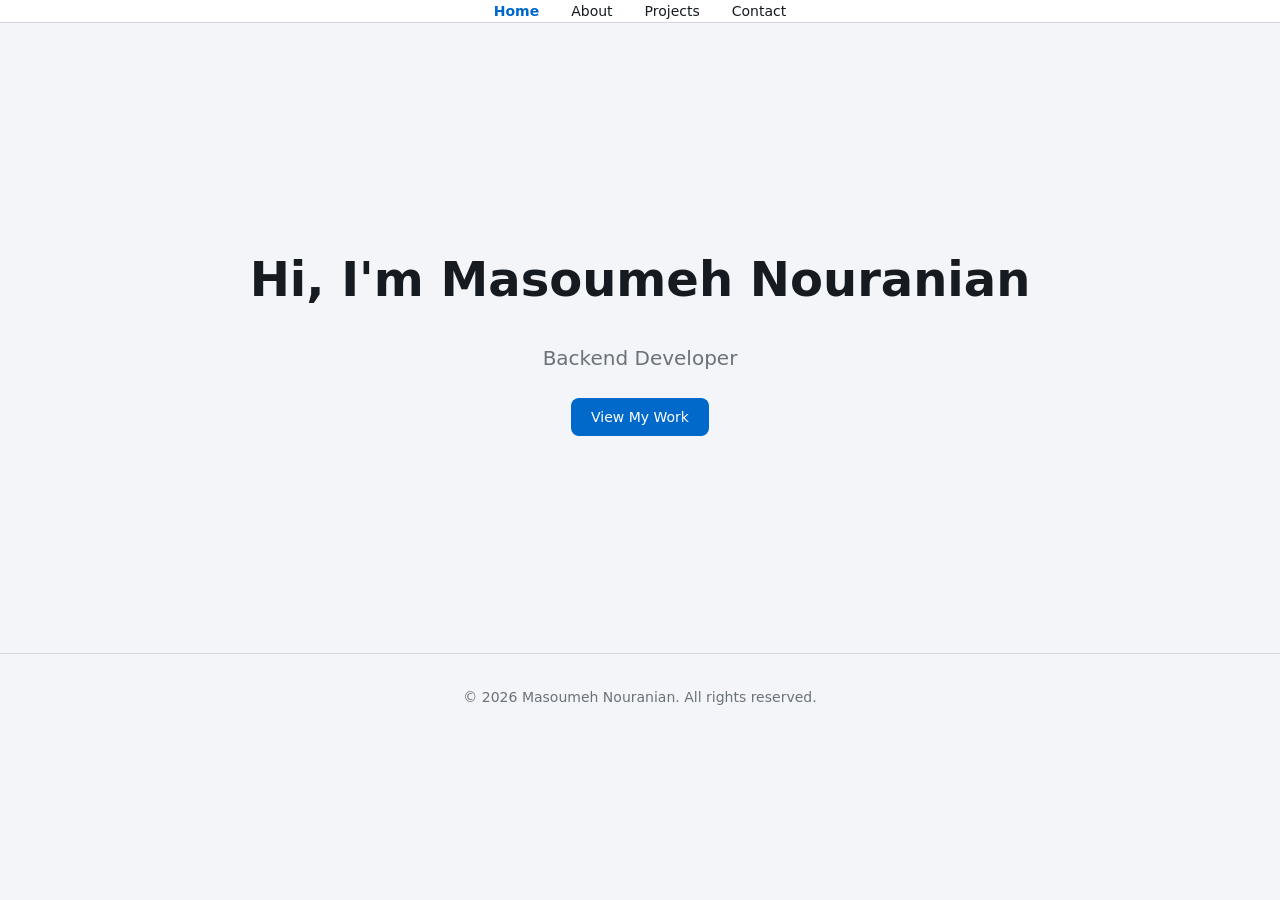
<file: index.html>
<!DOCTYPE html>
<html lang="en">
<head>
  <meta charset="UTF-8" />
  <meta name="viewport" content="width=device-width, initial-scale=1.0" />
  <title>Home | Masoumeh Nouranian</title>
  <!-- Link to external stylesheet -->
  <link rel="stylesheet" href="css/style.css" />
</head>
<body>

  <!-- Navigation bar -->
  <header>
    <nav>
      <a href="index.html" class="active">Home</a>
      <a href="about.html">About</a>
      <a href="projects.html">Projects</a>
      <a href="contact.html">Contact</a>
    </nav>
  </header>

  <!-- Hero section: main intro area -->
  <main>
    <section class="hero">
      <h1>Hi, I'm Masoumeh Nouranian</h1>
      <p>Backend Developer</p>
      <a href="projects.html" class="btn">View My Work</a>
    </section>
  </main>

  <!-- Footer -->
  <footer>
    <p>&copy; 2026 Masoumeh Nouranian. All rights reserved.</p>
  </footer>

  <!-- Link to external JavaScript file -->
  <script src="js/script.js"></script>

</body>
</html>
</file>
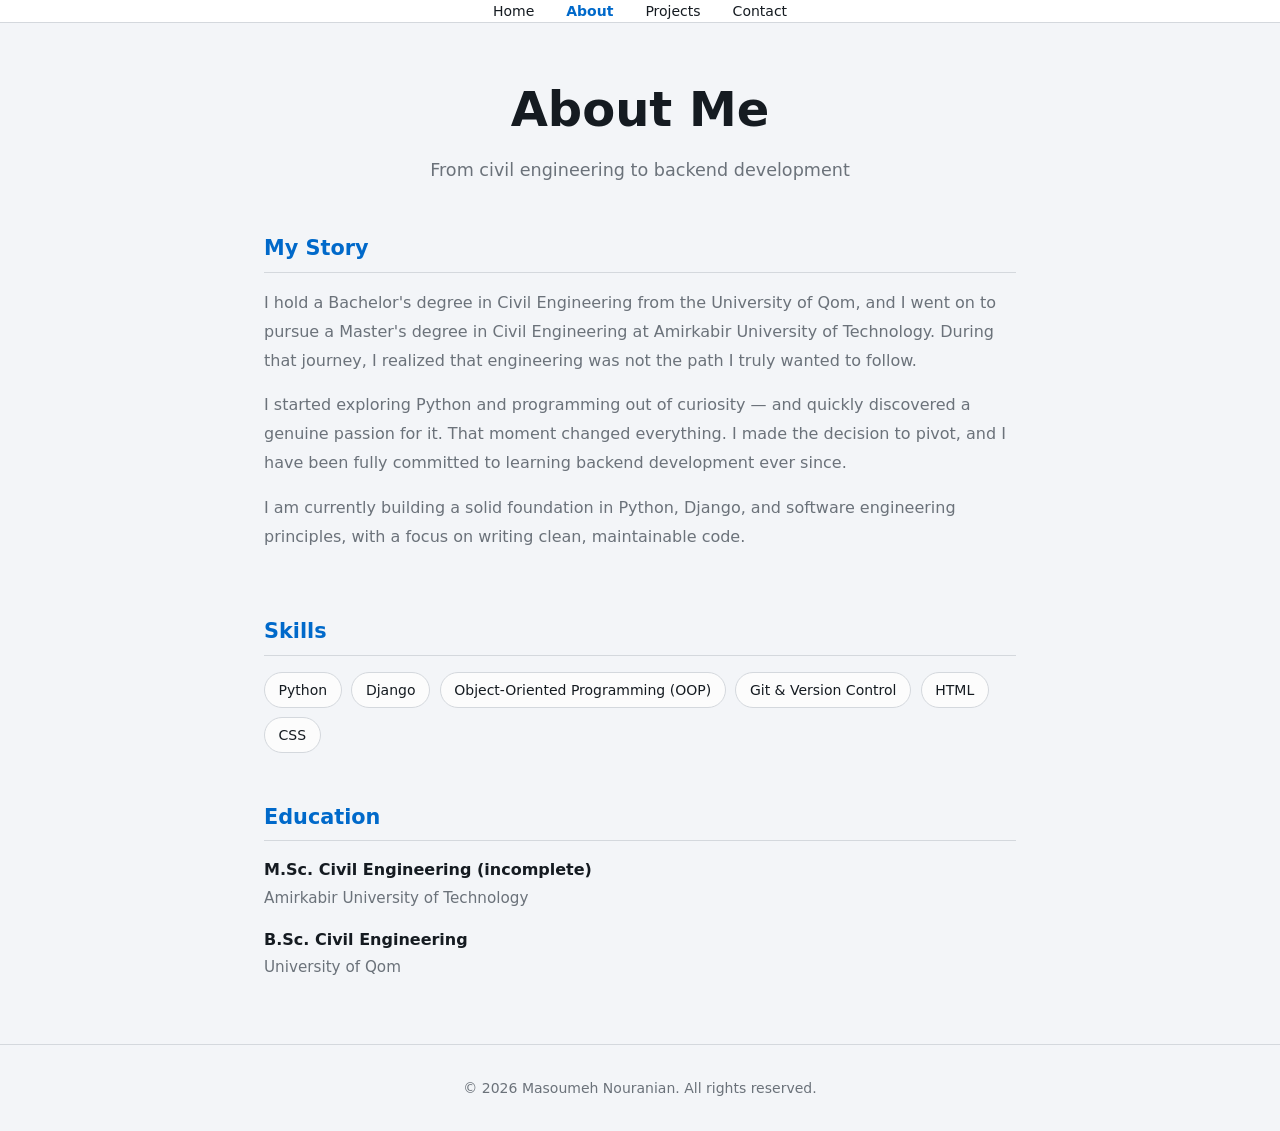
<file: about.html>
<!DOCTYPE html>
<html lang="en">
<head>
  <meta charset="UTF-8" />
  <meta name="viewport" content="width=device-width, initial-scale=1.0" />
  <title>About | Masoumeh Nouranian</title>
  <link rel="stylesheet" href="css/style.css" />
</head>
<body>

  <!-- Navigation bar -->
  <header>
    <nav>
      <a href="index.html">Home</a>
      <a href="about.html" class="active">About</a>
      <a href="projects.html">Projects</a>
      <a href="contact.html">Contact</a>
    </nav>
  </header>

  <!-- About Section -->
  <main class="about-page">
    <section class="about-hero">
      <h1>About Me</h1>
      <p class="about-subtitle">From civil engineering to backend development</p>
    </section>

    <section class="about-content">
      <!-- Bio -->
      <div class="about-bio">
        <h2>My Story</h2>
        <p>
          I hold a Bachelor's degree in Civil Engineering from the University of Qom,
          and I went on to pursue a Master's degree in Civil Engineering at Amirkabir
          University of Technology. During that journey, I realized that engineering
          was not the path I truly wanted to follow.
        </p>
        <p>
          I started exploring Python and programming out of curiosity — and quickly
          discovered a genuine passion for it. That moment changed everything. I made
          the decision to pivot, and I have been fully committed to learning backend
          development ever since.
        </p>
        <p>
          I am currently building a solid foundation in Python, Django, and
          software engineering principles, with a focus on writing clean,
          maintainable code.
        </p>
      </div>

      <!-- Skills -->
      <div class="about-skills">
        <h2>Skills</h2>
        <ul class="skills-list">
          <li>Python</li>
          <li>Django</li>
          <li>Object-Oriented Programming (OOP)</li>
          <li>Git &amp; Version Control</li>
          <li>HTML</li>
          <li>CSS</li>
        </ul>
      </div>

      <!-- Education -->
      <div class="about-education">
        <h2>Education</h2>
        <div class="edu-item">
          <span class="edu-degree">M.Sc. Civil Engineering (incomplete)</span>
          <span class="edu-school">Amirkabir University of Technology</span>
        </div>
        <div class="edu-item">
          <span class="edu-degree">B.Sc. Civil Engineering</span>
          <span class="edu-school">University of Qom</span>
        </div>
      </div>
    </section>
  </main>

  <!-- Footer -->
  <footer>
    <p>&copy; 2026 Masoumeh Nouranian. All rights reserved.</p>
  </footer>

  <script src="js/script.js"></script>
</body>
</html>
</file>
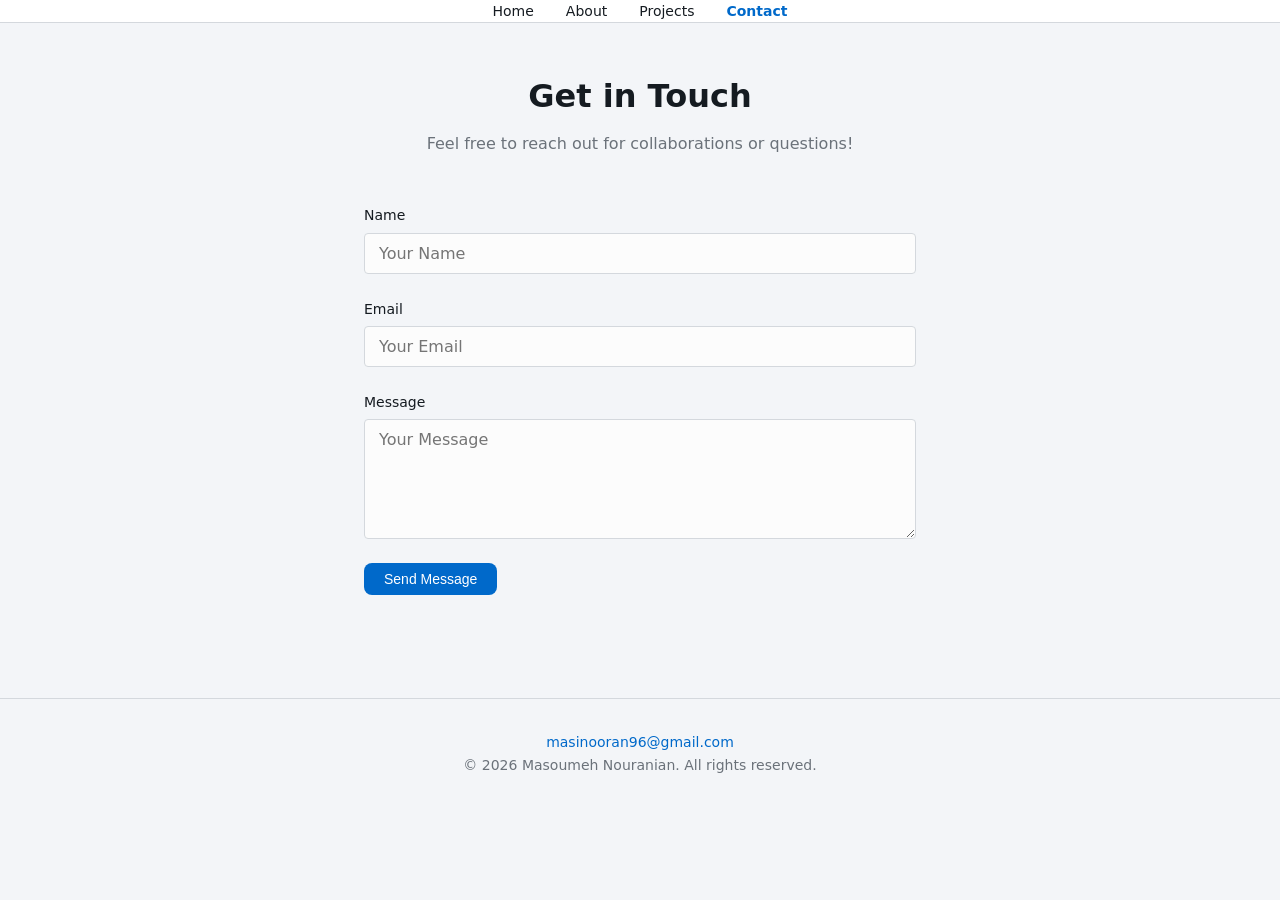
<file: contact.html>
<!DOCTYPE html>
<html lang="en">
<head>
  <meta charset="UTF-8" />
  <meta name="viewport" content="width=device-width, initial-scale=1.0" />
  <title>Contact | Masoumeh Nouranian</title>
  <link rel="stylesheet" href="css/style.css" />
</head>
<body>

  <!-- Navigation bar -->
  <header>
    <nav>
      <a href="index.html">Home</a>
      <a href="about.html">About</a>
      <a href="projects.html">Projects</a>
      <a href="contact.html" class="active">Contact</a>
    </nav>
  </header>

  <!-- Contact Section -->
  <main class="contact-page">
    <h1 class="section-title">Get in Touch</h1>
    <p class="section-subtitle">Feel free to reach out for collaborations or questions!</p>

    <div class="contact-container">
      <!-- Form using Formspree -->
      <form action="https://formspree.io/f/xvkoldqn" method="POST" class="contact-form">
        <div class="form-group">
          <label for="name">Name</label>
          <input type="text" id="name" name="name" required placeholder="Your Name" />
        </div>

        <div class="form-group">
          <label for="email">Email</label>
          <input type="email" id="email" name="email" required placeholder="Your Email" />
        </div>

        <div class="form-group">
          <label for="message">Message</label>
          <textarea id="message" name="message" rows="5" required placeholder="Your Message"></textarea>
        </div>

        <button type="submit" class="btn">Send Message</button>
      </form>
    </div>
  </main>

  <!-- Footer -->
  <footer>
    <p>
      <a href="mailto:masinooran96@gmail.com" class="footer-email">masinooran96@gmail.com</a>
    </p>
    <p>&copy; 2026 Masoumeh Nouranian. All rights reserved.</p>
  </footer>

  <script src="js/script.js"></script>
</body>
</html>
</file>
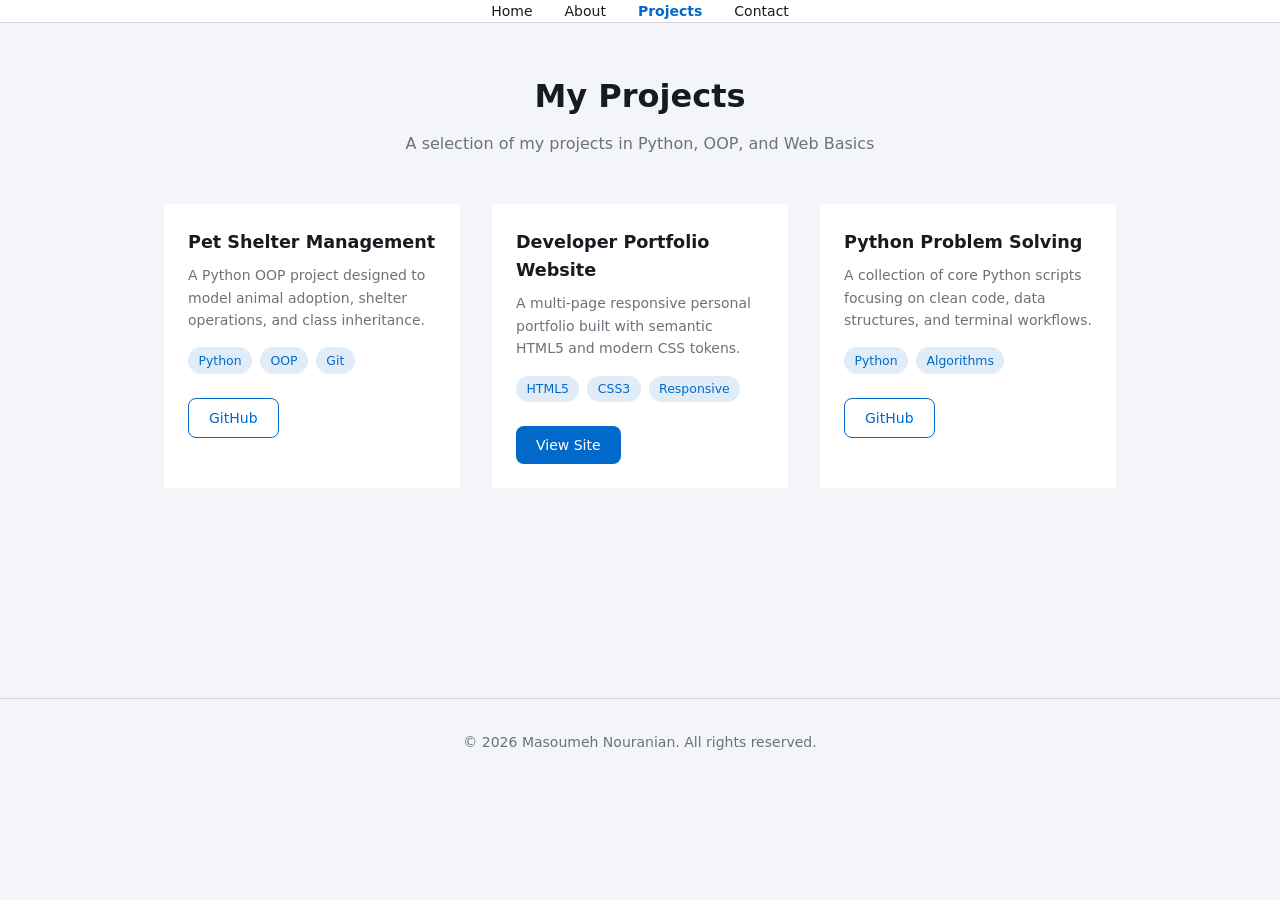
<file: projects.html>
<!DOCTYPE html>
<html lang="en">
<head>
  <meta charset="UTF-8" />
  <meta name="viewport" content="width=device-width, initial-scale=1.0" />
  <title>Projects | Masoumeh Nouranian</title>
  <link rel="stylesheet" href="css/style.css" />
</head>
<body>

  <!-- Navigation bar -->
  <header>
    <nav>
      <a href="index.html">Home</a>
      <a href="about.html">About</a>
      <a href="projects.html" class="active">Projects</a>
      <a href="contact.html">Contact</a>
    </nav>
  </header>

  <!-- Projects Section -->
  <main class="projects-page">
    <h1 class="section-title">My Projects</h1>
    <p class="section-subtitle">A selection of my projects in Python, OOP, and Web Basics</p>

    <div class="projects-grid">
      <!-- Project 1: Pet Shelter -->
      <article class="project-card">
        <div class="project-content">
          <h2 class="project-title">Pet Shelter Management</h2>
          <p class="project-description">
            A Python OOP project designed to model animal adoption, shelter operations, and class inheritance.
          </p>
          <div class="project-tags">
            <span class="tag">Python</span>
            <span class="tag">OOP</span>
            <span class="tag">Git</span>
          </div>
          <div class="project-links">
            <a href="https://github.com" class="btn btn-outline" target="_blank">GitHub</a>
          </div>
        </div>
      </article>

      <!-- Project 2: Personal Portfolio -->
      <article class="project-card">
        <div class="project-content">
          <h2 class="project-title">Developer Portfolio Website</h2>
          <p class="project-description">
            A multi-page responsive personal portfolio built with semantic HTML5 and modern CSS tokens.
          </p>
          <div class="project-tags">
            <span class="tag">HTML5</span>
            <span class="tag">CSS3</span>
            <span class="tag">Responsive</span>
          </div>
          <div class="project-links">
            <a href="index.html" class="btn">View Site</a>
          </div>
        </div>
      </article>

      <!-- Project 3: Python Core Practice -->
      <article class="project-card">
        <div class="project-content">
          <h2 class="project-title">Python Problem Solving</h2>
          <p class="project-description">
            A collection of core Python scripts focusing on clean code, data structures, and terminal workflows.
          </p>
          <div class="project-tags">
            <span class="tag">Python</span>
            <span class="tag">Algorithms</span>
          </div>
          <div class="project-links">
            <a href="https://github.com" class="btn btn-outline" target="_blank">GitHub</a>
          </div>
        </div>
      </article>
    </div>
  </main>

  <!-- Footer -->
  <footer>
    <p>&copy; 2026 Masoumeh Nouranian. All rights reserved.</p>
  </footer>

  <script src="js/script.js"></script>
</body>
</html>
</file>
<file: css/style.css>
/* ===== CSS Variables (Design Tokens) ===== */
:root {
  /* Fonts */
  --font-base: system-ui, -apple-system, "Segoe UI", sans-serif;

  /* Type scale */
  --text-sm:   0.875rem;
  --text-base: 1rem;
  --text-lg:   1.25rem;
  --text-xl:   2rem;
  --text-2xl:  3rem;
  --leading:   1.6;

  /* Neutral ramp */
  --clr-bg:        oklch(97% 0.005 250);
  --clr-surface:   oklch(100% 0 0);
  --clr-surface-raised: oklch(99% 0 0);
  --clr-border:    oklch(88% 0.008 250);
  --clr-muted:     oklch(55% 0.015 250);
  --clr-body:      oklch(22% 0.015 250);

  /* Accent */
  --clr-accent:    oklch(52% 0.18 250);
  --clr-accent-hv: oklch(45% 0.18 250);

  /* Space */
  --sp-1: 0.5rem;
  --sp-2: 1rem;
  --sp-3: 1.5rem;
  --sp-4: 2rem;
  --sp-6: 3rem;
  --sp-8: 4rem;

  /* Shape */
  --radius-sm: 4px;
  --radius-md: 8px;
  --radius-lg: 12px;
}

/* Dark mode */
@media (prefers-color-scheme: dark) {
  :root {
    --clr-bg:             oklch(14% 0.01 250);
    --clr-surface:        oklch(20% 0.01 250);
    --clr-surface-raised: oklch(24% 0.01 250);
    --clr-border:         oklch(30% 0.01 250);
    --clr-muted:          oklch(62% 0.015 250);
    --clr-body:           oklch(93% 0.008 250);
    --clr-accent:         oklch(65% 0.16 250);
    --clr-accent-hv:      oklch(72% 0.16 250);
  }
}

/* ===== Reset ===== */
*, *::before, *::after {
  box-sizing: border-box;
  margin: 0;
  padding: 0;
}

/* ===== Base ===== */
body {
  font-family: var(--font-base);
  font-size: var(--text-base);
  line-height: var(--leading);
  color: var(--clr-body);
  background-color: var(--clr-bg);
}

a {
  color: var(--clr-accent);
  text-decoration: none;
}

a:hover {
  color: var(--clr-accent-hv);
  text-decoration: underline;
}

/* ===== Navigation ===== */
nav {
  background-color: var(--clr-surface);
  border-bottom: 1px solid var(--clr-border);
  display: flex;
  justify2) var(--sp-4);
  display: flex;
  justify-content: center;
  gap: var(--sp-4);
}

nav a {
  font-size: var(--text-sm);
  font-weight: 500;
  color: var(--clr-body);
  transition: color 150ms ease;
}

nav a:hover,
nav a.active {
  color: var(--clr-accent);
  text-decoration: none;
  font-weight: 600;
}

/* ===== Hero Section (Home) ===== */
.hero {
  display: flex;
  flex-direction: column;
  align-items: center;
  justify-content: center;
  text-align: center;
  min-height: 70vh;
  padding: var(--sp-8) var(--sp-4);
  gap: var(--sp-3);
}

.hero h1 {
  font-size: clamp(2rem, 6vw, var(--text-2xl));
  font-weight: 700;
  color: var(--clr-body);
}

.hero p {
  font-size: var(--text-lg);
  color: var(--clr-muted);
}

/* ===== About Page ===== */
.about-page {
  max-width: 800px;
  margin: 0 auto;
  padding: var(--sp-6) var(--sp-3);
}

.about-hero {
  text-align: center;
  margin-bottom: var(--sp-6);
}

.about-hero h1 {
  font-size: clamp(2rem, 5vw, 3rem);
  color: var(--clr-body);
  margin-bottom: var(--sp-1);
}

.about-subtitle {
  color: var(--clr-muted);
  font-size: 1.1rem;
}

.about-content {
  display: flex;
  flex-direction: column;
  gap: var(--sp-6);
}

.about-bio h2,
.about-skills h2,
.about-education h2 {
  font-size: 1.3rem;
  color: var(--clr-accent);
  margin-bottom: var(--sp-2);
  border-bottom: 1px solid var(--clr-border);
  padding-bottom: 0.4rem;
}

.about-bio p {
  color: var(--clr-muted);
  line-height: 1.8;
  margin-bottom: var(--sp-2);
}

.skills-list {
  list-style: none;
  display: flex;
  flex-wrap: wrap;
  gap: 0.6rem;
  padding: 0;
}

.skills-list li {
  background: var(--clr-surface-raised);
  border: 1px solid var(--clr-border);
  color: var(--clr-body);
  padding: 0.35rem 0.85rem;
  border-radius: 999px;
  font-size: var(--text-sm);
}

.edu-item {
  display: flex;
  flex-direction: column;
  margin-bottom: var(--sp-2);
}

.edu-degree {
  font-weight: 600;
  color: var(--clr-body);
}

.edu-school {
  color: var(--clr-muted);
  font-size: 0.95rem;
  margin-top: 0.2rem;
}

/* ===== Projects Page ===== */
.projects-page {
  max-width: 1000px;
  margin: 0 auto;
  padding: var(--sp-6) var(--sp-3);
  min-height: 75vh;
}

.section-title {
  text-align: center;
  font-size: var(--text-xl);
  color: var(--clr-body);
  margin-bottom: 0.5rem;
}

.section-subtitle {
  text-align: center;
  color: var(--clr-muted);
  margin-bottom: var(--sp-6);
}

.projects-grid {
  display: grid;
  grid-template-columns: repeat(auto-fit, minmax(280px, 1fr));
  gap: var(--sp-4);
}

.project-card {
  background: var(--clr-surface);
   overflow: hidden;
  transition: transform 0.2-radius: var(--radius-lg);
  overflow: hidden;
  transition: transform 0.2s ease, box-shadow 0.2s ease;
}

.project-card:hover {
  transform: translateY(-4px);
  box-shadow: 0 8px 24px oklch(0% 0 0 / 0.08);
}

.project-image img {
  width: 100%;
  height: 180px;
  object-fit: cover;
  display: block;
}

.project-content {
  padding: var(--sp-3);
}

.project-title {
  font-size: 1.1rem;
  color: var(--clr-body);
  margin-bottom: var(--sp-1);
}

.project-description {
  color: var(--clr-muted);
  font-size: var(--text-sm);
  line-height: 1.6;
  margin-bottom: var(--sp-2);
}

.project-tags {
  display: flex;
  flex-wrap: wrap;
  gap: 0.5rem;
  margin-bottom: var(--sp-3);
}

.tag {
  background: oklch(from var(--clr-accent) l c h / 0.12);
  color: var(--clr-accent);
  padding: 0.2rem 0.65rem;
  border-radius: 999px;
  font-size: 0.78rem;
  font-weight: 500;
}

.project-links {
  display: flex;
  gap: var(--sp-2);
}

/* ===== Buttons ===== */
.btn {
  display: inline-block;
  padding: 0.5rem 1.25rem;
  background: var(--clr-accent);
  color: #fff;
  border: none;
  border-radius: var(--radius-md);
  font-size: var(--text-sm);
  font-weight: 500;
  cursor: pointer;
  text-decoration: none;
  transition: background-color 150ms ease, opacity 150ms ease;
}

.btn:hover {
  background: var(--clr-accent-hv);
  color: #fff;
  text-decoration: none;
  opacity: 0.9;
}

.btn-outline {
  background: transparent;
  border: 1px solid var(--clr-accent);
  color: var(--clr-accent);
}

.btn-outline:hover {
  background: var(--clr-accent);
  color: #fff;
}

/* ===== Contact Page ===== */
.contact-page {
  max-width: 600px;
  margin: 0 auto;
  padding: var(--sp-6) var(--sp-3);
  min-height: 75vh;
}

.contact-container {
  display: flex;
  flex-direction: column;
}

.contact-form {
  display: flex;
  flex-direction: column;
  gap: var(--sp-3);
  margin-bottom: var(--sp-4);
}

.form-group {
  display: flex;
  flex-direction: column;
  gap: 0.375rem;
}

.form-group label {
  font-size: var(--text-sm);
  font-weight: 500;
  color: var(--clr-body);
}

.form-group input,
.form-group textarea {
  padding: 0.625rem 0.875rem;
  border: 1px solid var(--clr-border);
  border-radius: var(--radius-sm);
  background: var(--clr-surface-raised);
  color: var(--clr-body);
  font-size: var(--text-base);
  font-family: inherit;
  transition: border-color 150ms ease, box-shadow 150ms ease;
}

.form-group input:focus,
.form-group textarea:focus {
  outline: none;
  border-color: var(--clr-accent);
  box-shadow: 0 0 0 3px oklch(from var(--clr-accent) l c h / 0.2);
}

.form-group textarea {
  resize: vertical;
  min-height: 120px;
}

.contact-form .btn {
  align-self: flex-start;
}

/* ===== Footer ===== */
footer {
  text-align: center;
  padding: var(--sp-4);
  border-top: 1px solid var(--clr-border);
  font-size: var(--text-sm);
  color: var(--clr-muted);
  margin-top: auto;
}
/* ===== Footer Email ===== */
.footer-email {
  font-weight: 500;
}
</file>
